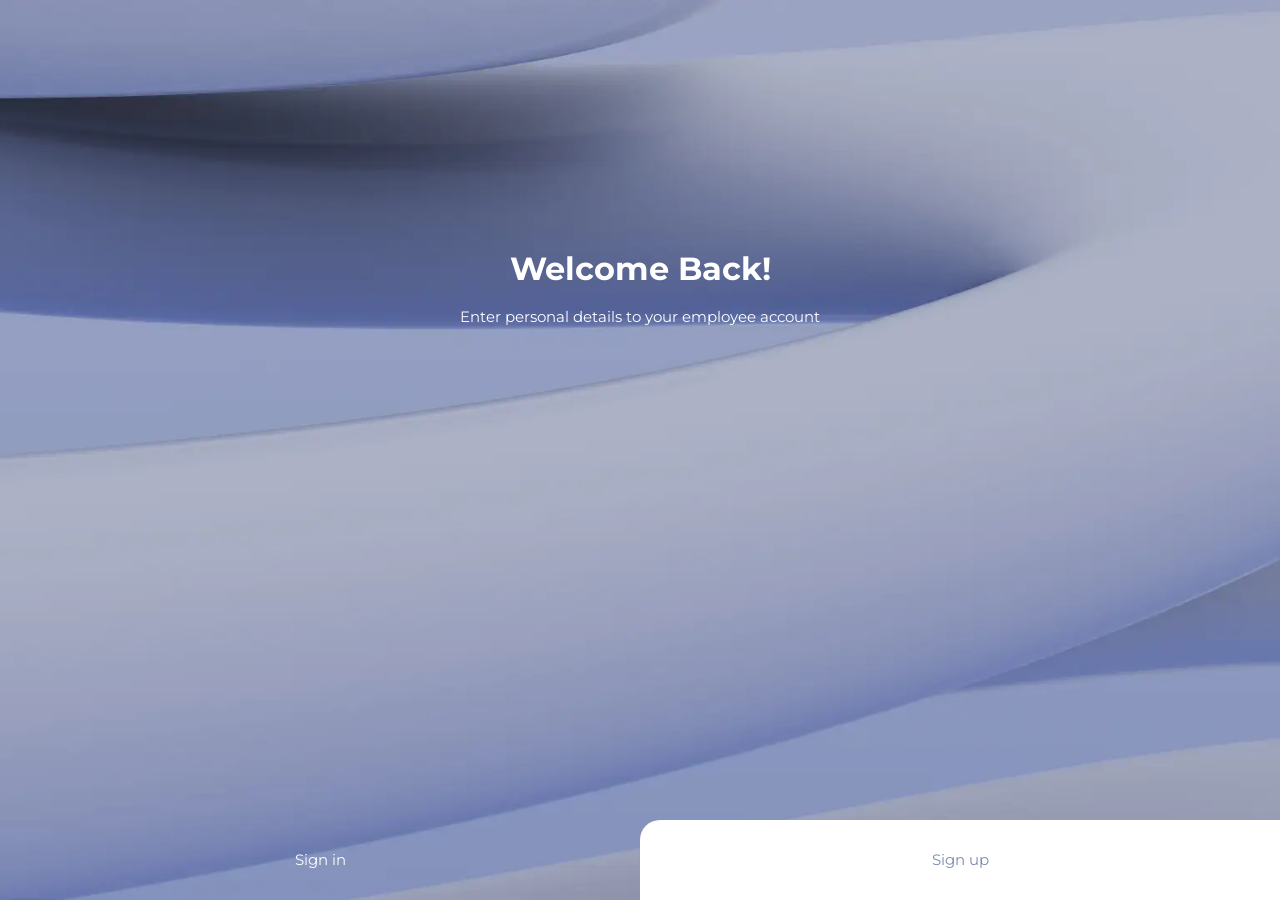
<file: index.html>
<!doctype html>
<html lang="en">
  <head>
    <meta charset="UTF-8" />
    <meta name="viewport" content="width=device-width, initial-scale=1.0" />
    <title>Welcome | Form</title>
    <link rel="stylesheet" href="./base.css" />
    <link rel="stylesheet" href="./LandingPage.css" />
  </head>
  <body>
    <div class="landing-page">
      <div class="hero-content">
        <!-- Welcome message and entry points for both auth flows. -->
        <div class="content">
          <h1>Welcome Back!</h1>
          <p>Enter personal details to your employee account</p>
        </div>

        <!-- Primary navigation to sign-in and sign-up. -->
        <div class="signing">
          <a class="sign-in" href="./sign-in/index.html">Sign in</a>
          <a class="sign-up" href="./sign-up/index.html">Sign up</a>
        </div>
      </div>
    </div>
  </body>
</html>
</file>
<file: base.css>
@import url("https://fonts.googleapis.com/css2?family=Montserrat:ital,wght@0,100..900;1,100..900&display=swap");

/* Shared design tokens used across the landing and authentication pages. */
:root {
  --color-primary: #5f6c9c;
  --color-accent: #7d89ae;
  --color-muted: #666;
  --color-border: #dfdfdf;
  --color-focus: #e6f0ff;
}

/* Global reset and box sizing. */
* {
  margin: 0;
  padding: 0;
  box-sizing: inherit;
}

html {
  box-sizing: border-box;
  font-size: 62.5%;
}

/* Shared page typography and link behavior. */
body {
  margin: 0;
  font-family: "Montserrat", sans-serif;
}

a {
  text-decoration: none;
  -webkit-tap-highlight-color: transparent;
}

/* Shared accent text used for links and highlighted terms. */
.blue {
  color: var(--color-primary);
  font-weight: 500;
}

.blue-link,
.blue-link:visited,
.blue-link:hover,
.blue-link:active,
.blue-link:focus {
  color: var(--color-primary);
}

/* Shared authentication page and form-card layout. */
.auth-page {
  width: 100%;
  min-height: 100svh;
  display: flex;
  flex-direction: column;
  justify-content: space-between;
  position: relative;
  background: url("./img/form-bg.webp") center top / cover no-repeat;
  background-attachment: fixed;
}

.auth-card {
  width: 100%;
  display: flex;
  flex-direction: column;
  animation: slideUp 0.6s ease-out;
  padding: 0.5rem 1rem 0;
  background: #fff;
  color: #333;
  border-radius: 2rem 2rem 0 0;
}

@media screen and (min-width: 600px) {
  .auth-card {
    padding: 2rem 3rem 2rem;
  }
}

@media screen and (min-width: 768px) {
  .auth-card {
    padding: 3rem;
  }
}

@media screen and (min-width: 1024px) {
  .auth-card {
    padding: 3rem 3rem 2rem;
  }
}

@media screen and (min-width: 1200px) {
  .auth-card {
    padding: 4rem 5rem 3rem;
  }
}

@media screen and (min-width: 1920px) and (min-height: 1080px) {
  .auth-card {
    padding: 5rem 6rem 4rem;
  }
}

/* Shared back-navigation layout for sign-in and sign-up pages. */
.nav-back {
  display: flex;
  width: 100%;
  padding-top: clamp(2rem, 5vh, 5rem);
  padding-left: 1rem;
}

.back {
  color: #fff;
  width: fit-content;
  padding: 1rem;
  display: inline-flex;
  justify-content: center;
  align-items: center;
  gap: 0.2rem;
  font-size: clamp(1.5rem, 1.5vw, 1.8rem);
  outline: none;
}

.back:visited,
.back:active {
  color: #fff;
}

/* Shared social-login separator and icon-row layout. */
.content-box {
  position: relative;
  text-align: center;
  margin: 2rem 0;
  font-size: 1.3rem;
}

.content-box hr {
  border: none;
  border-top: 1px solid var(--color-border);
}

.content-box .content-title {
  position: absolute;
  top: 50%;
  left: 50%;
  transform: translate(-50%, -50%);
  background: #fff;
  line-height: 1.2;
  color: var(--color-muted);
  margin: 0;
  padding: 0 1rem;
  white-space: nowrap;
}

.icons {
  display: flex;
  align-items: center;
  justify-content: center;
  padding: 1rem;
  font-size: 1.3rem;
  gap: 2rem;
}

.icons a,
.icons a:visited {
  color: var(--color-accent);
}

.icons a:hover,
.icons a:focus-visible {
  color: var(--color-primary);
}

/* Shared footer layout for account prompts below each auth form. */
.footer,
.account-footer {
  text-align: center;
  font-size: 1.3rem;
  padding: 0.5rem 2rem 1.5rem;
  margin: 0;
  color: var(--color-muted);
}

/* Shared entrance animation for authentication cards. */
@keyframes slideUp {
  from {
    transform: translateY(100px);
    opacity: 0;
  }
  to {
    transform: translateY(0);
    opacity: 1;
  }
}
</file>
<file: LandingPage.css>
body {
  font-size: 1.6rem;
  line-height: 1.2;
  color: #fff;
}

.landing-page {
  width: 100%;
  height: 100vh;
  background-image: url("./img/form-bg.webp");
  background-size: cover;
  background-position: center;
  background-repeat: no-repeat;
  overflow: hidden;
}

.hero-content {
  width: 100%;
  min-height: 100svh;
  display: flex;
  flex-direction: column;
  padding: 0 2rem 10rem;
  position: relative;
}

a {
  padding: 2rem;
}
button {
  padding: 4rem;
  border: 0;
  outline: none;
  transform: translateY(0);
  transition:
    transform 0.2s ease,
    background 0.2s ease,
    color 0.2s ease;
}

.sign-in,
.sign-up {
  outline: none;
  border: none;
}
.signing {
  display: flex;
  align-items: stretch;
  gap: 0;
  font-size: 2rem;
  position: fixed;
  left: 0;
  bottom: 0;
  width: 100%;
  height: 8rem;
  z-index: 1;
}

.signing a {
  display: flex;
  align-items: center;
  justify-content: center;
  font-size: 1.5rem;
  padding: 1rem;
  outline: none;
}

.sign-in {
  background: none;
  color: #fff;
  flex: 1;
}

.sign-in:visited {
  color: #fff;
}

.sign-up {
  background: #fff;
  color: var(--color-accent);
  font-size: 1.5rem;
  flex: 1;
  border-radius: 2rem 0 0 0;
}

.sign-up:visited {
  color: var(--color-accent);
}

.content {
  color: #fff;
  text-align: center;
  text-wrap: wrap;
}

.content h1 {
  margin-top: clamp(12rem, 35vh, 25rem);
}

.content p {
  text-wrap: wrap;
  padding: 2rem;
  font-size: 1.5rem;
}

@media screen and (max-width: 767px) {
  .landing-page {
    height: auto;
    min-height: 100svh;
    overflow-x: hidden;
    overflow-y: auto;
  }

  .signing {
    width: 100%;
  }

  .signing a {
    font-size: 1.2rem;
  }

  .content {
    padding-bottom: 0;
    margin: auto 0;
  }

  .content h1 {
    margin-top: 0;
  }
}

@media screen and (max-width: 249px) {
  .content {
    padding-bottom: 0;
  }

  .content h1 {
    margin-top: 0;
    max-width: 100%;
    font-size: 1.8rem;
    overflow-wrap: anywhere;
  }

  .content p {
    padding: 1rem 0;
    font-size: 1.3rem;
  }
}

@media screen and (min-width: 250px) and (max-width: 309px) {
  .content h1 {
    font-size: clamp(1.8rem, calc(1rem + 4vw), 2.4rem);
  }
}

@media screen and (min-width: 768px) {
  .content {
    text-align: center;
  }
}

@media screen and (min-width: 1024px) {
  .landing-page {
    display: flex;
    flex-direction: column;
    align-items: center;
    justify-content: center;
  }
  .content {
    margin: 0 -12rem 0;
  }

  .sign-in {
    border: none;
  }
}
</file>
